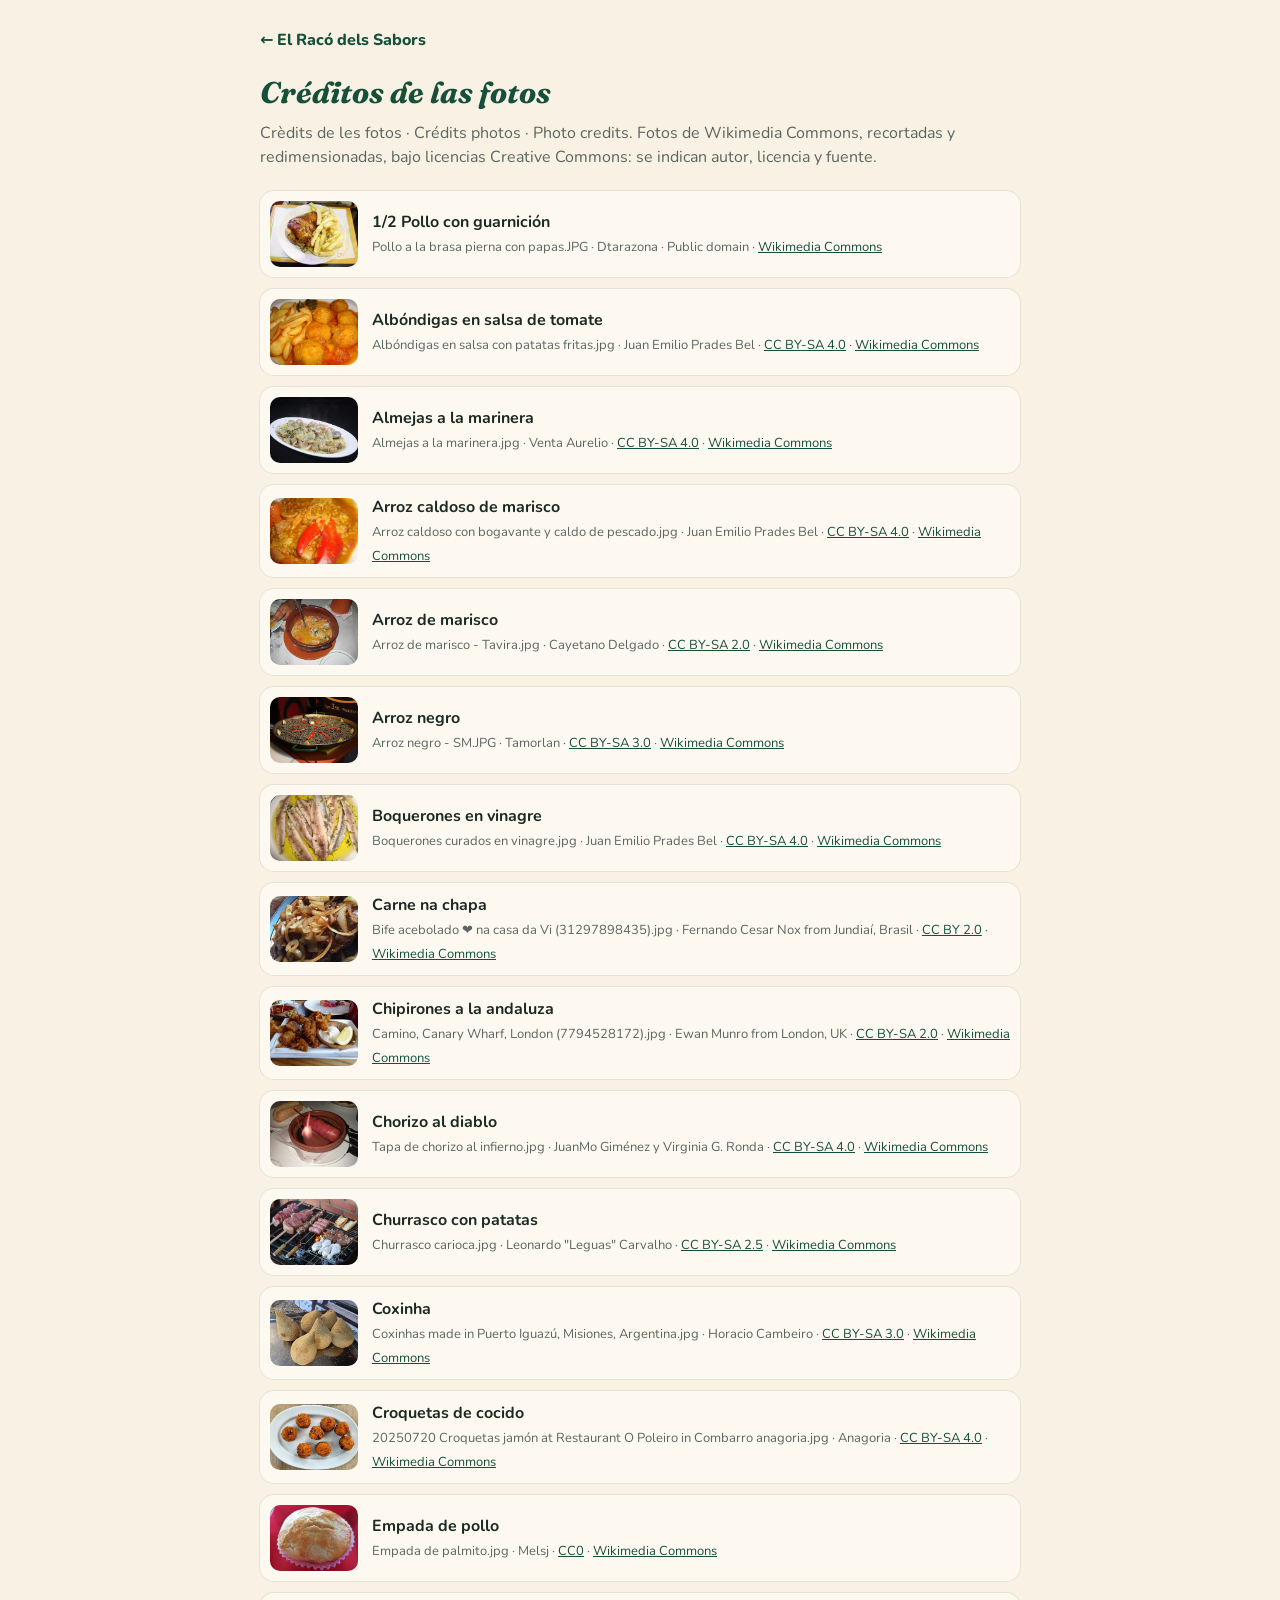
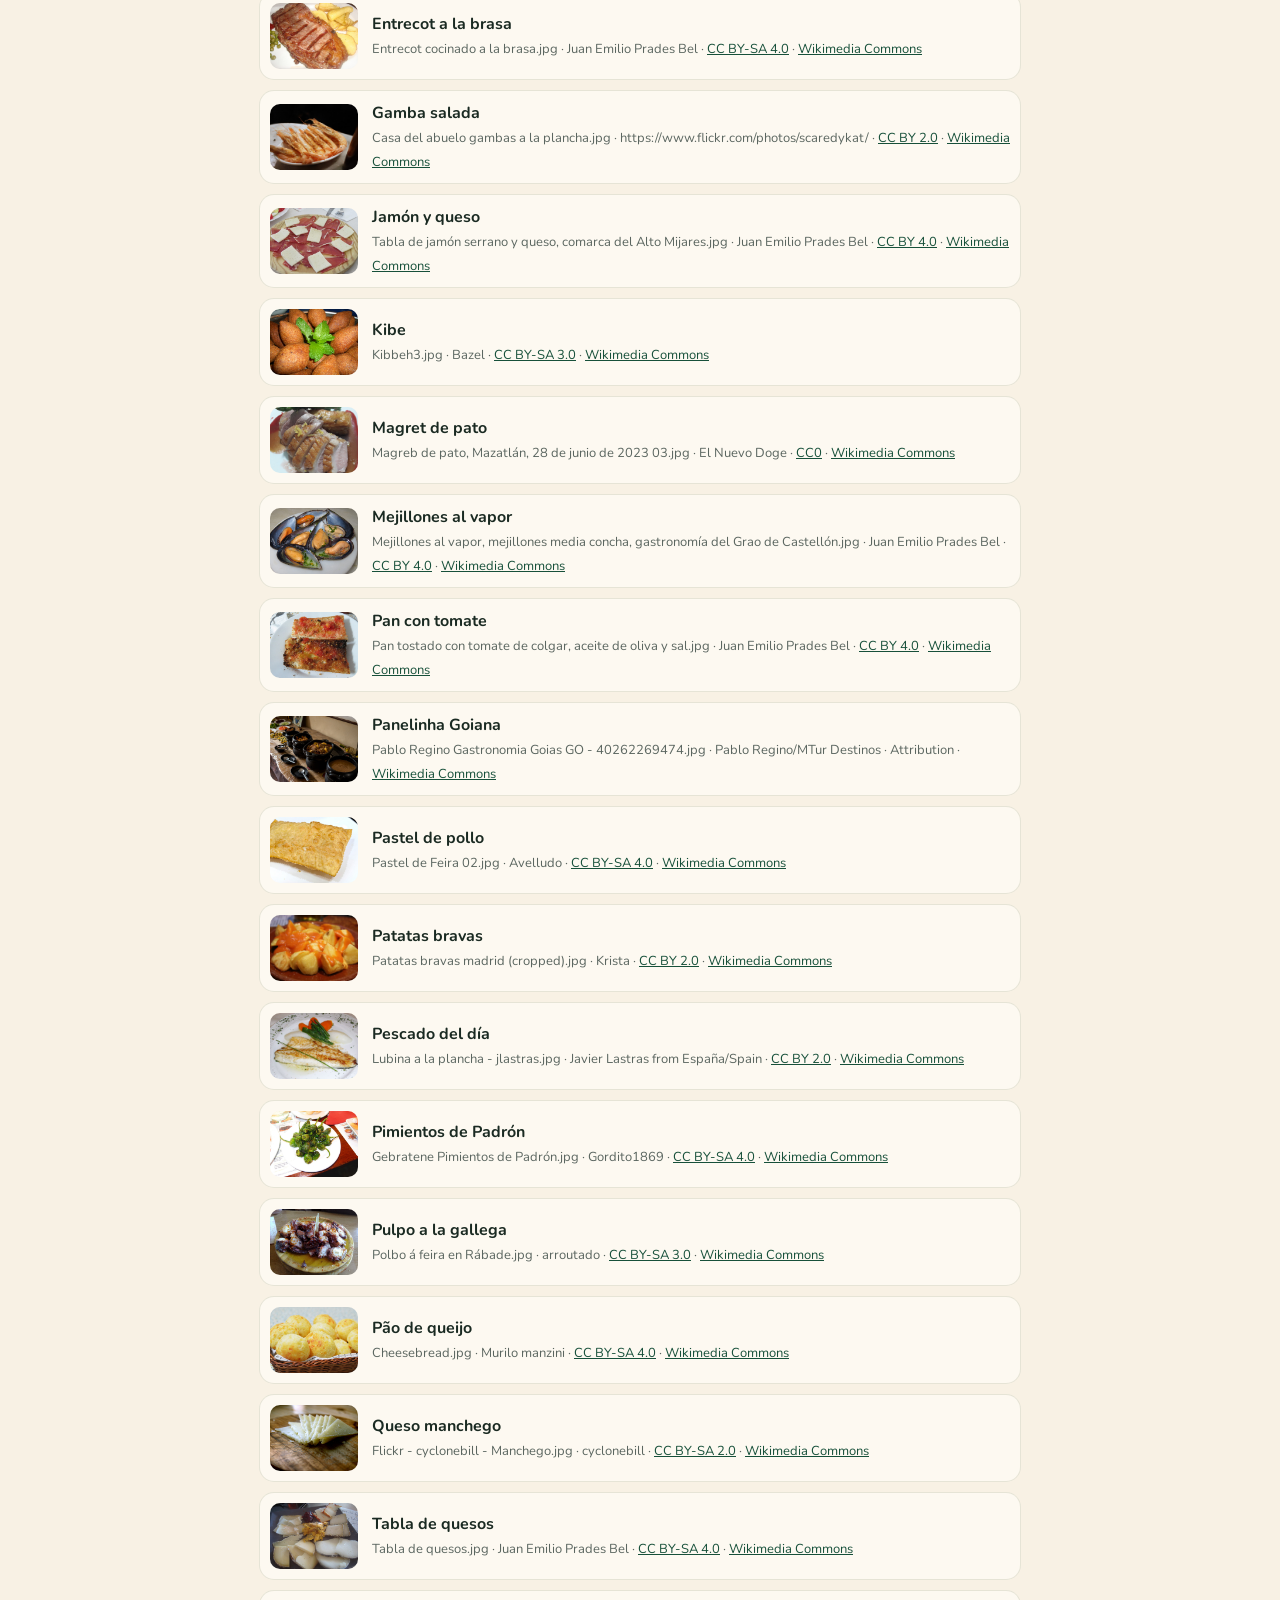
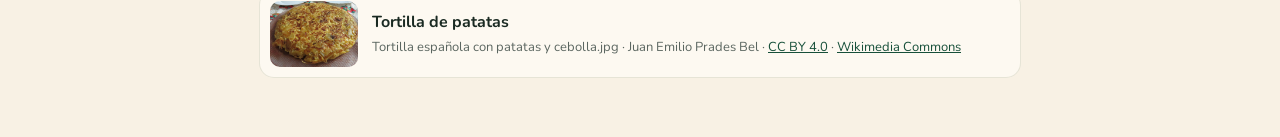
<file: creditos.html>
<!DOCTYPE html>
<html lang="es">
<head>
<meta charset="utf-8">
<meta name="viewport" content="width=device-width, initial-scale=1">
<title>Créditos de las fotos · El Racó dels Sabors</title>
<meta name="robots" content="noindex">
<link rel="icon" href="favicon-64.png" type="image/png">
<link rel="stylesheet" href="fonts.css">
<style>
  body { margin: 0; background: #F8F1E4; color: #1A2A22; font-family: 'Nunito', 'Segoe UI', system-ui, sans-serif; font-size: 16px; line-height: 1.5; }
  .wrap { max-width: 760px; margin: 0 auto; padding: 28px 18px 60px; }
  h1 { font-family: 'Fraunces', Georgia, serif; font-style: italic; font-weight: 700; color: #17503A; font-size: 30px; margin: 0 0 6px; }
  p.lead { margin: 0 0 22px; color: #5B6660; }
  a { color: #17503A; }
  a.back { display: inline-block; margin-bottom: 18px; font-weight: 800; text-decoration: none; }
  ul { list-style: none; padding: 0; margin: 0; display: grid; gap: 12px; }
  .row { display: flex; gap: 14px; align-items: center; background: #FDF9F1; border-radius: 14px; padding: 10px; box-shadow: 0 0 0 1px rgba(23,80,58,.08); }
  .row img { width: 88px; height: 66px; object-fit: cover; border-radius: 10px; flex: none; }
  .meta { font-size: 13px; color: #5B6660; }
</style>
</head>
<body>
<div class="wrap">
  <a class="back" href="index.html">← El Racó dels Sabors</a>
  <h1>Créditos de las fotos</h1>
  <p class="lead">Crèdits de les fotos · Crédits photos · Photo credits. Fotos de Wikimedia Commons, recortadas y redimensionadas, bajo licencias Creative Commons: se indican autor, licencia y fuente.</p>
  <ul>
    <li class="row"><img src="foto-1-2-pollo-con-guarnicion.jpg" alt="" loading="lazy"><div><strong>1/2 Pollo con guarnición</strong><br><span class="meta">Pollo a la brasa pierna con papas.JPG · Dtarazona · Public domain · <a href="https://commons.wikimedia.org/wiki/File:Pollo_a_la_brasa_pierna_con_papas.JPG" target="_blank" rel="noopener">Wikimedia Commons</a></span></div></li>
    <li class="row"><img src="foto-albondigas-en-salsa-de-tomate.jpg" alt="" loading="lazy"><div><strong>Albóndigas en salsa de tomate</strong><br><span class="meta">Albóndigas en salsa con patatas fritas.jpg · Juan Emilio Prades Bel · <a href="https://creativecommons.org/licenses/by-sa/4.0" target="_blank" rel="noopener">CC BY-SA 4.0</a> · <a href="https://commons.wikimedia.org/wiki/File:Alb%C3%B3ndigas_en_salsa_con_patatas_fritas.jpg" target="_blank" rel="noopener">Wikimedia Commons</a></span></div></li>
    <li class="row"><img src="foto-almejas-a-la-marinera.jpg" alt="" loading="lazy"><div><strong>Almejas a la marinera</strong><br><span class="meta">Almejas a la marinera.jpg · Venta Aurelio · <a href="https://creativecommons.org/licenses/by-sa/4.0" target="_blank" rel="noopener">CC BY-SA 4.0</a> · <a href="https://commons.wikimedia.org/wiki/File:Almejas_a_la_marinera.jpg" target="_blank" rel="noopener">Wikimedia Commons</a></span></div></li>
    <li class="row"><img src="foto-arroz-caldoso-de-marisco.jpg" alt="" loading="lazy"><div><strong>Arroz caldoso de marisco</strong><br><span class="meta">Arroz caldoso con bogavante y caldo de pescado.jpg · Juan Emilio Prades Bel · <a href="https://creativecommons.org/licenses/by-sa/4.0" target="_blank" rel="noopener">CC BY-SA 4.0</a> · <a href="https://commons.wikimedia.org/wiki/File:Arroz_caldoso_con_bogavante_y_caldo_de_pescado.jpg" target="_blank" rel="noopener">Wikimedia Commons</a></span></div></li>
    <li class="row"><img src="foto-arroz-de-marisco.jpg" alt="" loading="lazy"><div><strong>Arroz de marisco</strong><br><span class="meta">Arroz de marisco - Tavira.jpg · Cayetano Delgado · <a href="https://creativecommons.org/licenses/by-sa/2.0" target="_blank" rel="noopener">CC BY-SA 2.0</a> · <a href="https://commons.wikimedia.org/wiki/File:Arroz_de_marisco_-_Tavira.jpg" target="_blank" rel="noopener">Wikimedia Commons</a></span></div></li>
    <li class="row"><img src="foto-arroz-negro.jpg" alt="" loading="lazy"><div><strong>Arroz negro</strong><br><span class="meta">Arroz negro - SM.JPG · Tamorlan · <a href="https://creativecommons.org/licenses/by-sa/3.0" target="_blank" rel="noopener">CC BY-SA 3.0</a> · <a href="https://commons.wikimedia.org/wiki/File:Arroz_negro_-_SM.JPG" target="_blank" rel="noopener">Wikimedia Commons</a></span></div></li>
    <li class="row"><img src="foto-boquerones-en-vinagre.jpg" alt="" loading="lazy"><div><strong>Boquerones en vinagre</strong><br><span class="meta">Boquerones curados en vinagre.jpg · Juan Emilio Prades Bel · <a href="https://creativecommons.org/licenses/by-sa/4.0" target="_blank" rel="noopener">CC BY-SA 4.0</a> · <a href="https://commons.wikimedia.org/wiki/File:Boquerones_curados_en_vinagre.jpg" target="_blank" rel="noopener">Wikimedia Commons</a></span></div></li>
    <li class="row"><img src="foto-carne-na-chapa.jpg" alt="" loading="lazy"><div><strong>Carne na chapa</strong><br><span class="meta">Bife acebolado ❤️ na casa da Vi (31297898435).jpg · Fernando Cesar Nox from Jundiaí, Brasil · <a href="https://creativecommons.org/licenses/by/2.0" target="_blank" rel="noopener">CC BY 2.0</a> · <a href="https://commons.wikimedia.org/wiki/File:Bife_acebolado_%E2%9D%A4%EF%B8%8F_na_casa_da_Vi_(31297898435).jpg" target="_blank" rel="noopener">Wikimedia Commons</a></span></div></li>
    <li class="row"><img src="foto-chipirones.jpg" alt="" loading="lazy"><div><strong>Chipirones a la andaluza</strong><br><span class="meta">Camino, Canary Wharf, London (7794528172).jpg · Ewan Munro from London, UK · <a href="https://creativecommons.org/licenses/by-sa/2.0" target="_blank" rel="noopener">CC BY-SA 2.0</a> · <a href="https://commons.wikimedia.org/wiki/File:Camino,_Canary_Wharf,_London_(7794528172).jpg" target="_blank" rel="noopener">Wikimedia Commons</a></span></div></li>
    <li class="row"><img src="foto-chorizo-al-diablo.jpg" alt="" loading="lazy"><div><strong>Chorizo al diablo</strong><br><span class="meta">Tapa de chorizo al infierno.jpg · JuanMo Giménez y Virginia G. Ronda · <a href="https://creativecommons.org/licenses/by-sa/4.0" target="_blank" rel="noopener">CC BY-SA 4.0</a> · <a href="https://commons.wikimedia.org/wiki/File:Tapa_de_chorizo_al_infierno.jpg" target="_blank" rel="noopener">Wikimedia Commons</a></span></div></li>
    <li class="row"><img src="foto-churrasco-con-patatas.jpg" alt="" loading="lazy"><div><strong>Churrasco con patatas</strong><br><span class="meta">Churrasco carioca.jpg · Leonardo &quot;Leguas&quot; Carvalho · <a href="https://creativecommons.org/licenses/by-sa/2.5" target="_blank" rel="noopener">CC BY-SA 2.5</a> · <a href="https://commons.wikimedia.org/wiki/File:Churrasco_carioca.jpg" target="_blank" rel="noopener">Wikimedia Commons</a></span></div></li>
    <li class="row"><img src="foto-coxinha.jpg" alt="" loading="lazy"><div><strong>Coxinha</strong><br><span class="meta">Coxinhas made in Puerto Iguazú, Misiones, Argentina.jpg · Horacio Cambeiro · <a href="https://creativecommons.org/licenses/by-sa/3.0" target="_blank" rel="noopener">CC BY-SA 3.0</a> · <a href="https://commons.wikimedia.org/wiki/File:Coxinhas_made_in_Puerto_Iguaz%C3%BA,_Misiones,_Argentina.jpg" target="_blank" rel="noopener">Wikimedia Commons</a></span></div></li>
    <li class="row"><img src="foto-croquetas-de-cocido.jpg" alt="" loading="lazy"><div><strong>Croquetas de cocido</strong><br><span class="meta">20250720 Croquetas jamón at Restaurant O Poleiro in Combarro anagoria.jpg · Anagoria · <a href="https://creativecommons.org/licenses/by-sa/4.0" target="_blank" rel="noopener">CC BY-SA 4.0</a> · <a href="https://commons.wikimedia.org/wiki/File:20250720_Croquetas_jam%C3%B3n_at_Restaurant_O_Poleiro_in_Combarro_anagoria.jpg" target="_blank" rel="noopener">Wikimedia Commons</a></span></div></li>
    <li class="row"><img src="foto-empada-de-pollo.jpg" alt="" loading="lazy"><div><strong>Empada de pollo</strong><br><span class="meta">Empada de palmito.jpg · Melsj · <a href="http://creativecommons.org/publicdomain/zero/1.0/deed.en" target="_blank" rel="noopener">CC0</a> · <a href="https://commons.wikimedia.org/wiki/File:Empada_de_palmito.jpg" target="_blank" rel="noopener">Wikimedia Commons</a></span></div></li>
    <li class="row"><img src="foto-entrecot-a-la-brasa.jpg" alt="" loading="lazy"><div><strong>Entrecot a la brasa</strong><br><span class="meta">Entrecot cocinado a la brasa.jpg · Juan Emilio Prades Bel · <a href="https://creativecommons.org/licenses/by-sa/4.0" target="_blank" rel="noopener">CC BY-SA 4.0</a> · <a href="https://commons.wikimedia.org/wiki/File:Entrecot_cocinado_a_la_brasa.jpg" target="_blank" rel="noopener">Wikimedia Commons</a></span></div></li>
    <li class="row"><img src="foto-gamba-salada.jpg" alt="" loading="lazy"><div><strong>Gamba salada</strong><br><span class="meta">Casa del abuelo gambas a la plancha.jpg · https://www.flickr.com/photos/scaredykat/ · <a href="https://creativecommons.org/licenses/by/2.0" target="_blank" rel="noopener">CC BY 2.0</a> · <a href="https://commons.wikimedia.org/wiki/File:Casa_del_abuelo_gambas_a_la_plancha.jpg" target="_blank" rel="noopener">Wikimedia Commons</a></span></div></li>
    <li class="row"><img src="foto-jamon-y-queso.jpg" alt="" loading="lazy"><div><strong>Jamón y queso</strong><br><span class="meta">Tabla de jamón serrano y queso, comarca del Alto Mijares.jpg · Juan Emilio Prades Bel · <a href="https://creativecommons.org/licenses/by/4.0" target="_blank" rel="noopener">CC BY 4.0</a> · <a href="https://commons.wikimedia.org/wiki/File:Tabla_de_jam%C3%B3n_serrano_y_queso,_comarca_del_Alto_Mijares.jpg" target="_blank" rel="noopener">Wikimedia Commons</a></span></div></li>
    <li class="row"><img src="foto-kibe.jpg" alt="" loading="lazy"><div><strong>Kibe</strong><br><span class="meta">Kibbeh3.jpg · Bazel · <a href="http://creativecommons.org/licenses/by-sa/3.0/" target="_blank" rel="noopener">CC BY-SA 3.0</a> · <a href="https://commons.wikimedia.org/wiki/File:Kibbeh3.jpg" target="_blank" rel="noopener">Wikimedia Commons</a></span></div></li>
    <li class="row"><img src="foto-magret-de-pato.jpg" alt="" loading="lazy"><div><strong>Magret de pato</strong><br><span class="meta">Magreb de pato, Mazatlán, 28 de junio de 2023 03.jpg · El Nuevo Doge · <a href="http://creativecommons.org/publicdomain/zero/1.0/deed.en" target="_blank" rel="noopener">CC0</a> · <a href="https://commons.wikimedia.org/wiki/File:Magreb_de_pato,_Mazatl%C3%A1n,_28_de_junio_de_2023_03.jpg" target="_blank" rel="noopener">Wikimedia Commons</a></span></div></li>
    <li class="row"><img src="foto-mejillones-al-vapor.jpg" alt="" loading="lazy"><div><strong>Mejillones al vapor</strong><br><span class="meta">Mejillones al vapor, mejillones media concha, gastronomía del Grao de Castellón.jpg · Juan Emilio Prades Bel · <a href="https://creativecommons.org/licenses/by/4.0" target="_blank" rel="noopener">CC BY 4.0</a> · <a href="https://commons.wikimedia.org/wiki/File:Mejillones_al_vapor,_mejillones_media_concha,_gastronom%C3%ADa_del_Grao_de_Castell%C3%B3n.jpg" target="_blank" rel="noopener">Wikimedia Commons</a></span></div></li>
    <li class="row"><img src="foto-pan-con-tomate.jpg" alt="" loading="lazy"><div><strong>Pan con tomate</strong><br><span class="meta">Pan tostado con tomate de colgar, aceite de oliva y sal.jpg · Juan Emilio Prades Bel · <a href="https://creativecommons.org/licenses/by/4.0" target="_blank" rel="noopener">CC BY 4.0</a> · <a href="https://commons.wikimedia.org/wiki/File:Pan_tostado_con_tomate_de_colgar,_aceite_de_oliva_y_sal.jpg" target="_blank" rel="noopener">Wikimedia Commons</a></span></div></li>
    <li class="row"><img src="foto-panelinha-goiana.jpg" alt="" loading="lazy"><div><strong>Panelinha Goiana</strong><br><span class="meta">Pablo Regino Gastronomia Goias GO - 40262269474.jpg · Pablo Regino/MTur Destinos · Attribution · <a href="https://commons.wikimedia.org/wiki/File:Pablo_Regino_Gastronomia_Goias_GO_-_40262269474.jpg" target="_blank" rel="noopener">Wikimedia Commons</a></span></div></li>
    <li class="row"><img src="foto-pastel-de-pollo.jpg" alt="" loading="lazy"><div><strong>Pastel de pollo</strong><br><span class="meta">Pastel de Feira 02.jpg · Avelludo · <a href="https://creativecommons.org/licenses/by-sa/4.0" target="_blank" rel="noopener">CC BY-SA 4.0</a> · <a href="https://commons.wikimedia.org/wiki/File:Pastel_de_Feira_02.jpg" target="_blank" rel="noopener">Wikimedia Commons</a></span></div></li>
    <li class="row"><img src="foto-patatas-bravas.jpg" alt="" loading="lazy"><div><strong>Patatas bravas</strong><br><span class="meta">Patatas bravas madrid (cropped).jpg · Krista · <a href="https://creativecommons.org/licenses/by/2.0" target="_blank" rel="noopener">CC BY 2.0</a> · <a href="https://commons.wikimedia.org/wiki/File:Patatas_bravas_madrid_(cropped).jpg" target="_blank" rel="noopener">Wikimedia Commons</a></span></div></li>
    <li class="row"><img src="foto-pescado-del-dia.jpg" alt="" loading="lazy"><div><strong>Pescado del día</strong><br><span class="meta">Lubina a la plancha - jlastras.jpg · Javier Lastras from España/Spain · <a href="https://creativecommons.org/licenses/by/2.0" target="_blank" rel="noopener">CC BY 2.0</a> · <a href="https://commons.wikimedia.org/wiki/File:Lubina_a_la_plancha_-_jlastras.jpg" target="_blank" rel="noopener">Wikimedia Commons</a></span></div></li>
    <li class="row"><img src="foto-pimientos-de-padron.jpg" alt="" loading="lazy"><div><strong>Pimientos de Padrón</strong><br><span class="meta">Gebratene Pimientos de Padrón.jpg · Gordito1869 · <a href="https://creativecommons.org/licenses/by-sa/4.0" target="_blank" rel="noopener">CC BY-SA 4.0</a> · <a href="https://commons.wikimedia.org/wiki/File:Gebratene_Pimientos_de_Padr%C3%B3n.jpg" target="_blank" rel="noopener">Wikimedia Commons</a></span></div></li>
    <li class="row"><img src="foto-pulpo-a-la-gallega.jpg" alt="" loading="lazy"><div><strong>Pulpo a la gallega</strong><br><span class="meta">Polbo á feira en Rábade.jpg · arroutado · <a href="https://creativecommons.org/licenses/by-sa/3.0" target="_blank" rel="noopener">CC BY-SA 3.0</a> · <a href="https://commons.wikimedia.org/wiki/File:Polbo_%C3%A1_feira_en_R%C3%A1bade.jpg" target="_blank" rel="noopener">Wikimedia Commons</a></span></div></li>
    <li class="row"><img src="foto-pao-de-queijo.jpg" alt="" loading="lazy"><div><strong>Pão de queijo</strong><br><span class="meta">Cheesebread.jpg · Murilo manzini · <a href="https://creativecommons.org/licenses/by-sa/4.0" target="_blank" rel="noopener">CC BY-SA 4.0</a> · <a href="https://commons.wikimedia.org/wiki/File:Cheesebread.jpg" target="_blank" rel="noopener">Wikimedia Commons</a></span></div></li>
    <li class="row"><img src="foto-queso-manchego.jpg" alt="" loading="lazy"><div><strong>Queso manchego</strong><br><span class="meta">Flickr - cyclonebill - Manchego.jpg · cyclonebill · <a href="https://creativecommons.org/licenses/by-sa/2.0" target="_blank" rel="noopener">CC BY-SA 2.0</a> · <a href="https://commons.wikimedia.org/wiki/File:Flickr_-_cyclonebill_-_Manchego.jpg" target="_blank" rel="noopener">Wikimedia Commons</a></span></div></li>
    <li class="row"><img src="foto-tabla-de-quesos.jpg" alt="" loading="lazy"><div><strong>Tabla de quesos</strong><br><span class="meta">Tabla de quesos.jpg · Juan Emilio Prades Bel · <a href="https://creativecommons.org/licenses/by-sa/4.0" target="_blank" rel="noopener">CC BY-SA 4.0</a> · <a href="https://commons.wikimedia.org/wiki/File:Tabla_de_quesos.jpg" target="_blank" rel="noopener">Wikimedia Commons</a></span></div></li>
    <li class="row"><img src="foto-tortilla-de-patatas.jpg" alt="" loading="lazy"><div><strong>Tortilla de patatas</strong><br><span class="meta">Tortilla española con patatas y cebolla.jpg · Juan Emilio Prades Bel · <a href="https://creativecommons.org/licenses/by/4.0" target="_blank" rel="noopener">CC BY 4.0</a> · <a href="https://commons.wikimedia.org/wiki/File:Tortilla_espa%C3%B1ola_con_patatas_y_cebolla.jpg" target="_blank" rel="noopener">Wikimedia Commons</a></span></div></li>
  </ul>
</div>
</body>
</html>
</file>
<file: fonts.css>
@font-face{font-family:'Fraunces';font-style:italic;font-weight:400 900;font-display:swap;src:url('Fraunces-italic.woff2') format('woff2');unicode-range:U+0000-00FF, U+0131, U+0152-0153, U+02BB-02BC, U+02C6, U+02DA, U+02DC, U+0304, U+0308, U+0329, U+2000-206F, U+20AC, U+2122, U+2191, U+2193, U+2212, U+2215, U+FEFF, U+FFFD;}
@font-face{font-family:'Fraunces';font-style:normal;font-weight:400 900;font-display:swap;src:url('Fraunces-normal.woff2') format('woff2');unicode-range:U+0000-00FF, U+0131, U+0152-0153, U+02BB-02BC, U+02C6, U+02DA, U+02DC, U+0304, U+0308, U+0329, U+2000-206F, U+20AC, U+2122, U+2191, U+2193, U+2212, U+2215, U+FEFF, U+FFFD;}
@font-face{font-family:'Nunito';font-style:italic;font-weight:300 900;font-display:swap;src:url('Nunito-italic.woff2') format('woff2');unicode-range:U+0000-00FF, U+0131, U+0152-0153, U+02BB-02BC, U+02C6, U+02DA, U+02DC, U+0304, U+0308, U+0329, U+2000-206F, U+20AC, U+2122, U+2191, U+2193, U+2212, U+2215, U+FEFF, U+FFFD;}
@font-face{font-family:'Nunito';font-style:normal;font-weight:300 900;font-display:swap;src:url('Nunito-normal.woff2') format('woff2');unicode-range:U+0000-00FF, U+0131, U+0152-0153, U+02BB-02BC, U+02C6, U+02DA, U+02DC, U+0304, U+0308, U+0329, U+2000-206F, U+20AC, U+2122, U+2191, U+2193, U+2212, U+2215, U+FEFF, U+FFFD;}
</file>
